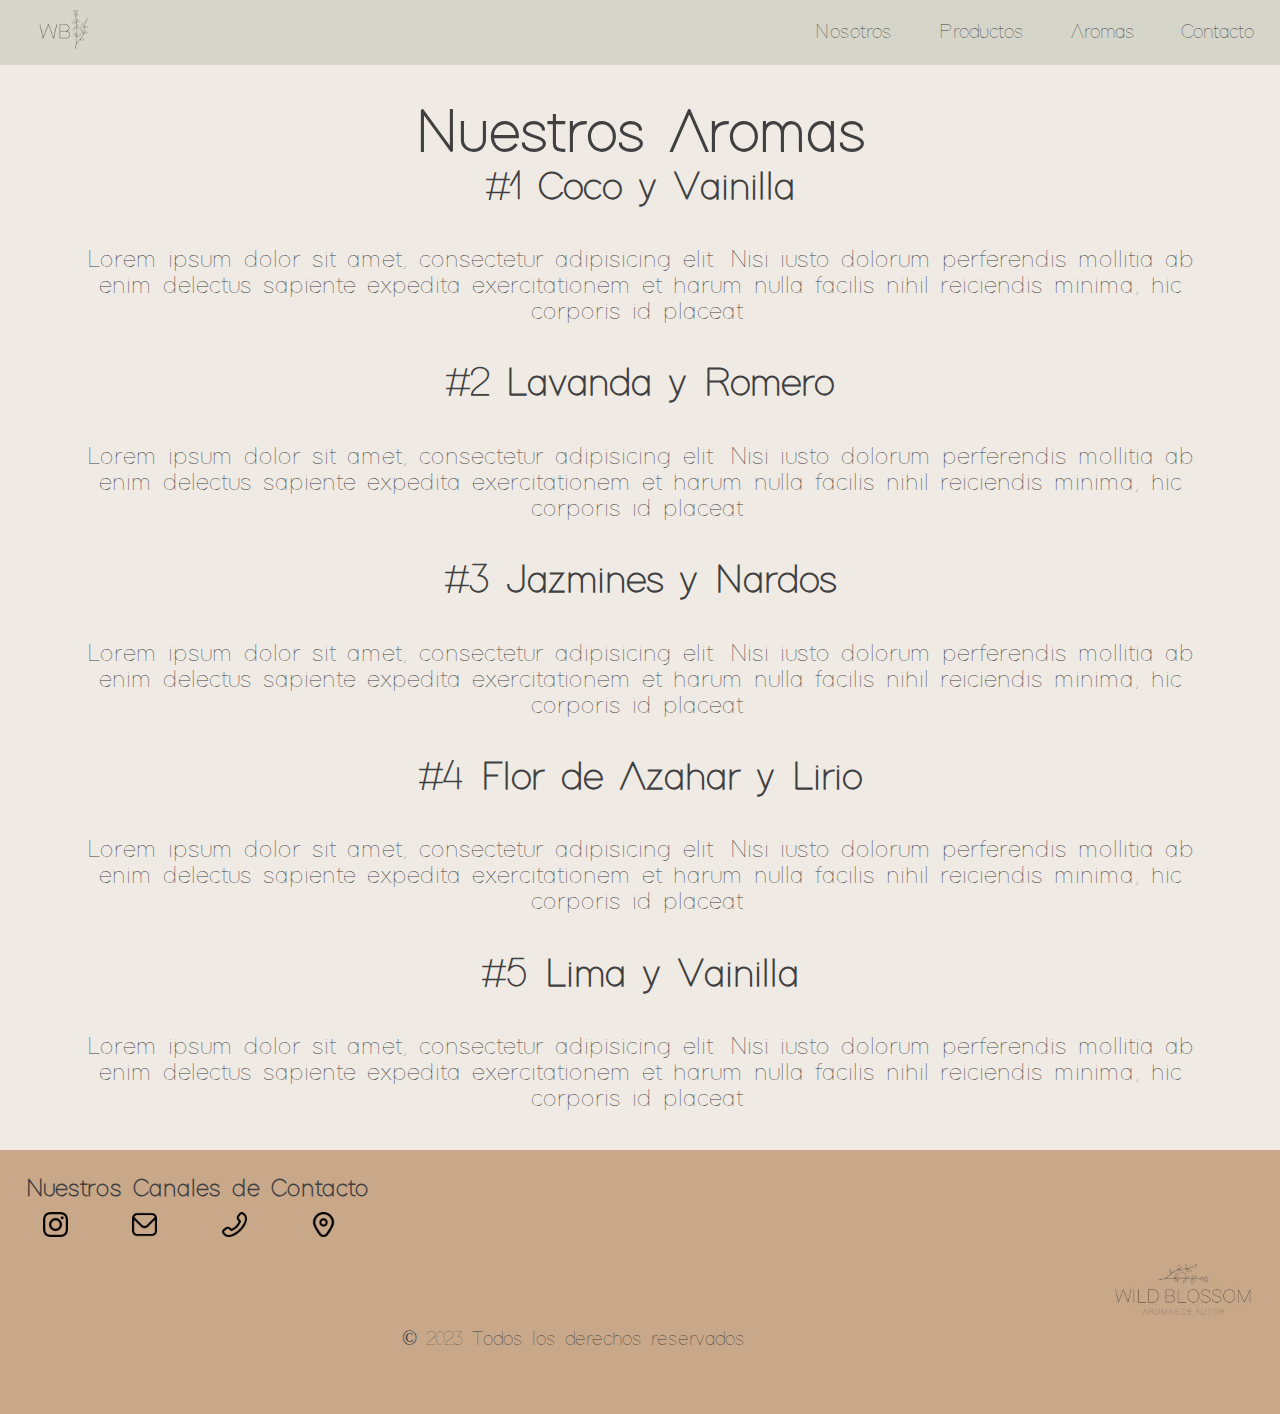
<file: page/Aromas.html>
<!DOCTYPE html>
<html lang="en">
<head>
    <meta charset="UTF-8">
    <meta http-equiv="X-UA-Compatible" content="IE=edge">
    <meta name="viewport" content="width=device-width, initial-scale=1.0">
    <!-- CSS-->
        <link rel="stylesheet" href="../css/style.css">
    <title>Nuestros Aromas</title>
</head>
<body>
<header>
    <a href="../index.html">
        <img src="../Media/WB Logo D6D5CA.JPG" alt="WBC Logo D6D5CA">
        <nav>
            <ul>
                <li>
                    <a href="Nosotros.html">Nosotros</a>
                </li>
                <li>
                    <a href="Productos.html">Productos</a>
                </li>
                <li>
                    <a href="Aromas.html">Aromas</a>
                </li>
                <li>
                    <a href="Contacto.html">Contacto</a>
                </li>
            </ul>
        </nav>
</header>
<main>
    <h1>Nuestros Aromas</h1>
    <h2>#1 Coco y Vainilla</h2>
        <p>Lorem ipsum dolor sit amet, consectetur adipisicing elit. Nisi iusto dolorum perferendis mollitia ab enim delectus sapiente expedita exercitationem et harum nulla facilis nihil reiciendis minima, hic corporis id placeat.</p>
    <h2>#2 Lavanda y Romero</h2>
        <p>Lorem ipsum dolor sit amet, consectetur adipisicing elit. Nisi iusto dolorum perferendis mollitia ab enim delectus sapiente expedita exercitationem et harum nulla facilis nihil reiciendis minima, hic corporis id placeat.</p>
    <h2>#3 Jazmines y Nardos</h2>
        <p>Lorem ipsum dolor sit amet, consectetur adipisicing elit. Nisi iusto dolorum perferendis mollitia ab enim delectus sapiente expedita exercitationem et harum nulla facilis nihil reiciendis minima, hic corporis id placeat.</p>
    <h2>#4 Flor de Azahar y Lirio</h2>
        <p>Lorem ipsum dolor sit amet, consectetur adipisicing elit. Nisi iusto dolorum perferendis mollitia ab enim delectus sapiente expedita exercitationem et harum nulla facilis nihil reiciendis minima, hic corporis id placeat.</p>
    <h2>#5 Lima y Vainilla</h2>
        <p>Lorem ipsum dolor sit amet, consectetur adipisicing elit. Nisi iusto dolorum perferendis mollitia ab enim delectus sapiente expedita exercitationem et harum nulla facilis nihil reiciendis minima, hic corporis id placeat.</p>
</main>
<footer>
    <div class="footerContacto">
    <h4>Nuestros Canales de Contacto</h4>
    <nav>
    <ul class="ulFooter">
        <li>
            <a href="https://www.instagram.com/wild.blossom.candles/?hl=en">
                <img src="../Media/instagram.png" alt="Wild Blossom">
            </a>
        </li>
        <li>
            <a href="mailto:hola@wildblossomcandles.com">
                <img src="../Media/envelope.png" alt="Email"> 
                </a>
        </li>
        <li>
            <a href="tel:+541128449457">
                <img src="../Media/phone-flip.png" alt="Teléfono">
            </a>
        </li>
        <li>
            <a href="https://www.google.com/maps/place/Villa+Berna,+Cordoba/@-31.9142555,-64.7406333,15z/data=!3m1!4b1!4m6!3m5!1s0x95d2ca62efc6e437:0xef69decb8b3dc9cb!8m2!3d-31.9142564!4d-64.7303335!16s%2Fg%2F122hpky1">
                <img src="../Media/marker.png" alt="Ubicación">
            </a>
        </li>
    </ul>
    </nav>
    </div>
    <div class="imagenFooter">
        <img src="../Media/WB Logo Grande C9A88A.JPG" alt="Wild Blossom Candles Logo C9A88A">
    </div>
    <p class="Copyright">© 2023 Todos los derechos reservados.</p>
</footer>
</body>
</html>
</file>
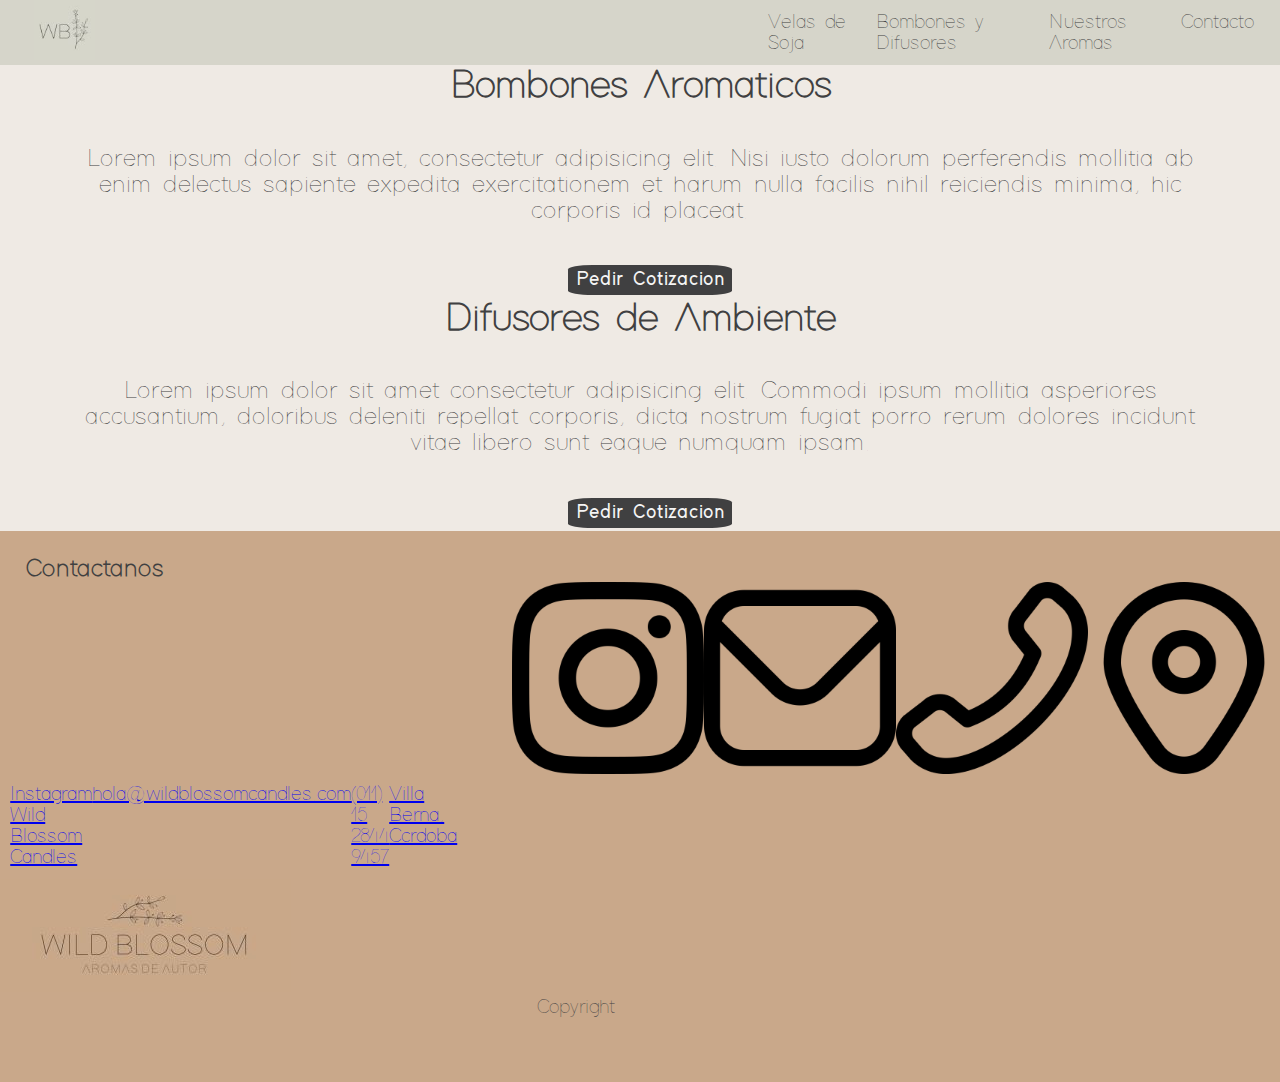
<file: page/Bombones y Difusores.html>
<!DOCTYPE html>
<html lang="en">
<head>
    <meta charset="UTF-8">
    <meta http-equiv="X-UA-Compatible" content="IE=edge">
    <meta name="viewport" content="width=device-width, initial-scale=1.0">
    <!-- CSS-->
    <link rel="stylesheet" href="/css/style.css">
    
        <title>Bombones y Difusores</title>
</head>
<body>
<header>
    <a href="/index.html">
        <img src="/Media/WB Logo D6D5CA.JPG" alt="WBC Logo D6D5CA">
        <nav>
            <ul>
                <li>
                    <a href="Velas.html">Velas de Soja</a>
                </li>
                <li>
                    <a href="Bombones y Difusores.html">Bombones y Difusores</a>
                </li>
                <li>
                    <a href="Aromas.html">Nuestros Aromas</a>
                </li>
                <li>
                    <a href="Contacto.html">Contacto</a>
                </li>
            </ul>
        </nav>
</header>
<main>
    <h2>Bombones Aromaticos</h2>
        <p>Lorem ipsum dolor sit amet, consectetur adipisicing elit. Nisi iusto dolorum perferendis mollitia ab enim delectus sapiente expedita exercitationem et harum nulla facilis nihil reiciendis minima, hic corporis id placeat.</p>
        <a href="Contacto.html">
            <input class="boton" type="submit" value="Pedir Cotizacion">   
        </a>
    <h2>Difusores de Ambiente</h2>
        <p>Lorem ipsum dolor sit amet consectetur adipisicing elit. Commodi ipsum mollitia asperiores accusantium, doloribus deleniti repellat corporis, dicta nostrum fugiat porro rerum dolores incidunt vitae libero sunt eaque numquam ipsam.</p>
        <a href="Contacto.html">
            <input class="boton" type="submit" value="Pedir Cotizacion">   
        </a>
</main>
<footer>
    <h4>Contactanos</h4>
    <div class="imagenFooter">
        <img src="/Media/instagram.png" alt="Instagram">
        <img src="/Media/envelope.png" alt="Email">
        <img src="/Media/phone-flip.png" alt="Teléfono">
        <img src="/Media/marker.png" alt="Ubicación">
    </div>
    <nav>
        <ul>
            <li>
                <a href="https://www.instagram.com/wild.blossom.candles/?hl=en">Instagram Wild Blossom Candles</a>
            </li>
            <li>
                <a href="mailto:hola@wildblossomcandles.com">hola@wildblossomcandles.com</a>
            </li>
            <li>
                <a href="tel:+541128449457">(011) 15 2844 9457</a>
            </li>
            <li>
                <a href="https://www.google.com/maps/place/Villa+Berna,+Cordoba/@-31.9142555,-64.7406333,15z/data=!3m1!4b1!4m6!3m5!1s0x95d2ca62efc6e437:0xef69decb8b3dc9cb!8m2!3d-31.9142564!4d-64.7303335!16s%2Fg%2F122hpky1">Villa Berna, Ccrdoba</a>
            </li>
        </ul>
    </nav> 
    <img src="/Media/WB Logo Grande C9A88A.JPG" alt="Wild Blossom Candles Logo C9A88A">
    <p class="Copyright">Copyright</p>
</footer>
</body>
</html>
</file>
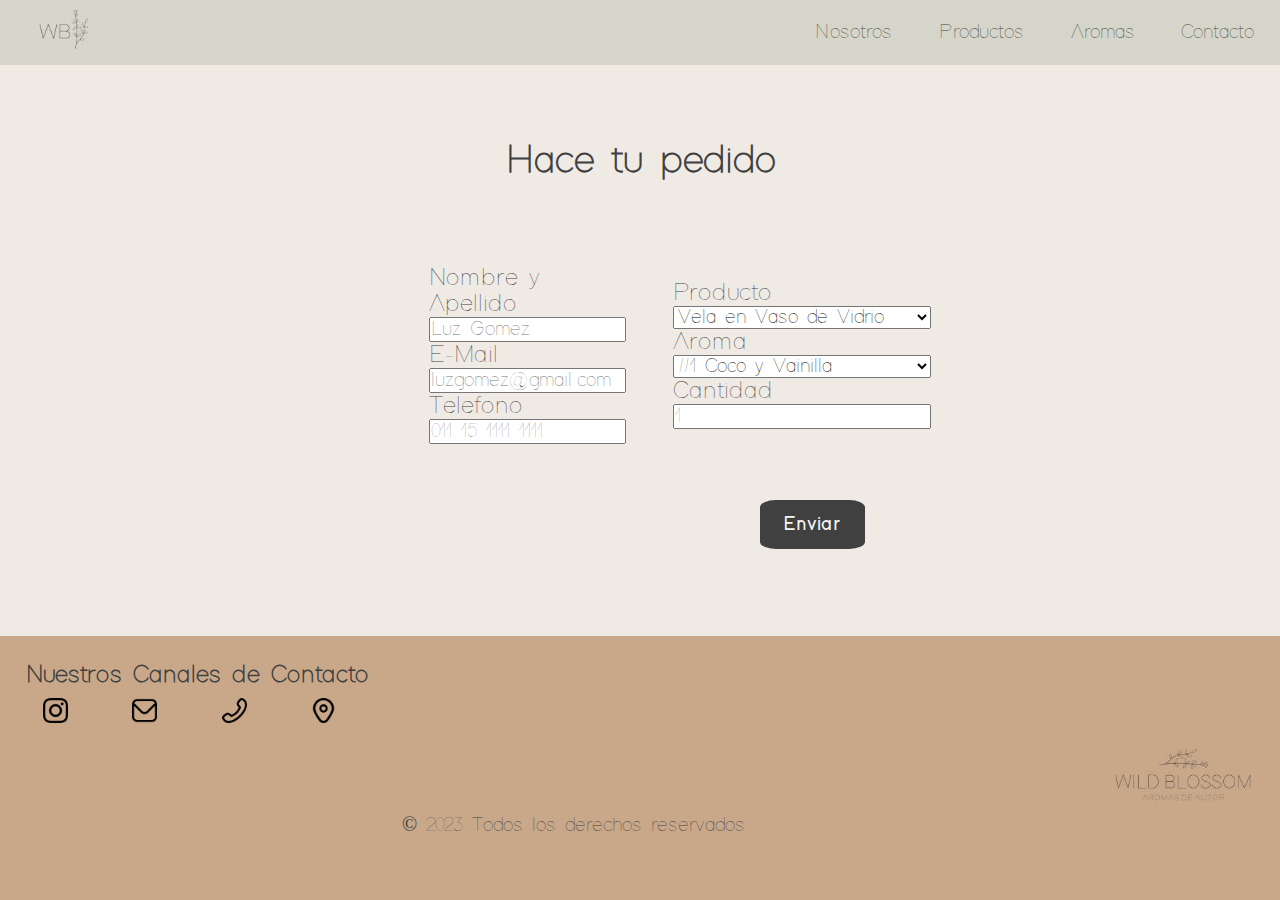
<file: page/Contacto.html>
<!DOCTYPE html>
<html lang="en">

<head>
    <meta charset="UTF-8">
    <meta http-equiv="X-UA-Compatible" content="IE=edge">
    <meta name="viewport" content="width=device-width, initial-scale=1.0">
    <!-- CSS-->
    <link rel="stylesheet" href="../css/style.css">

    <title>Contacto</title>
</head>
<body>
<header>
    <a href="../index.html">
        <img src="../Media/WB Logo D6D5CA.JPG" alt="WBC Logo D6D5CA">
        <nav>
            <ul>
                <li>
                    <a href="Nosotros.html">Nosotros</a>
                </li>
                <li>
                    <a href="Productos.html">Productos</a>
                </li>
                <li>
                    <a href="Aromas.html">Aromas</a>
                </li>
                <li>
                    <a href="Contacto.html">Contacto</a>
                </li>
            </ul>
        </nav> 
</header>
<main class="mainFormulario">
    <h1>Hace tu pedido</h1>

    <form action="Gracias.html" method="post">
        <div class="Formulario">
        <div class="Formulariodatos">
            <label class="labelnombre" for="">Nombre y Apellido</label>
                <input required class="imputnoombre" type="text" name="Nombre y Apellido" id="Nombre y Apellido" placeholder="Luz Gomez">
            <label class="labelmail" for="">E-Mail</label>
                <input required class="imputmail" type="email" name="Mail" id="Mail" placeholder="luzgomez@gmail.com">
            <label class="labeltelefono" for="">Telefono</label>
                <input required class="imputtelefono" type="tel" name="Teléfono" id="Teléfono" placeholder="011 15 1111 1111">
        </div>     
        <div class="Formulariopedido">   
            <label class="labelproducto" for="">Producto</label>
                <select required class="selectproducto" name="" id="">   
                    <option value="vela vidrio">Vela en Vaso de Vidrio</option>
                    <option value="vela ceramica">Vela en Vaso de Ceramica</option>
                    <option value="bombon">Bombon Aromatico</option>
                    <option value="difusor">Difusor de Ambiente</option>
                </select>
            <label class="labelaroma" for="">Aroma</label>
                <select required class="selectaroma" name="" id="">
                    <option value="1">#1 Coco y Vainilla</option>
                    <option value="2">#2 Lavanda y Romero</option>
                    <option value="3">#3 Jazmines y Nardos</option>
                    <option value="4">#4 Flor de Azahar y Lirio</option>
                    <option value="5">#5 Lima y Vainilla</option>
                </select>
            <label class="labelcantidad" for="">Cantidad</label>
                <input required class="imputcantidad" type="number" name="Cantidad" id="Cantiad" placeholder="1">
        </div>
        </div> 
        <div class="botonformulario">
            <input class="boton" type="submit" value="Enviar">
        </div>
        </div>
    </form>
</main>
<footer>
    <div class="footerContacto">
    <h4>Nuestros Canales de Contacto</h4>
    <nav>
    <ul class="ulFooter">
        <li>
            <a href="https://www.instagram.com/wild.blossom.candles/?hl=en">
                <img src="../Media/instagram.png" alt="Wild Blossom">
            </a>
        </li>
        <li>
            <a href="mailto:hola@wildblossomcandles.com">
                <img src="../Media/envelope.png" alt="Email"> 
                </a>
        </li>
        <li>
            <a href="tel:+541128449457">
                <img src="../Media/phone-flip.png" alt="Teléfono">
            </a>
        </li>
        <li>
            <a href="https://www.google.com/maps/place/Villa+Berna,+Cordoba/@-31.9142555,-64.7406333,15z/data=!3m1!4b1!4m6!3m5!1s0x95d2ca62efc6e437:0xef69decb8b3dc9cb!8m2!3d-31.9142564!4d-64.7303335!16s%2Fg%2F122hpky1">
                <img src="../Media/marker.png" alt="Ubicación">
            </a>
        </li>
    </ul>
    </nav>
    </div>
    <div class="imagenFooter">
        <img src="../Media/WB Logo Grande C9A88A.JPG" alt="Wild Blossom Candles Logo C9A88A">
    </div>
    <p class="Copyright">© 2023 Todos los derechos reservados.</p>
</footer>
</body>
</html>
</file>
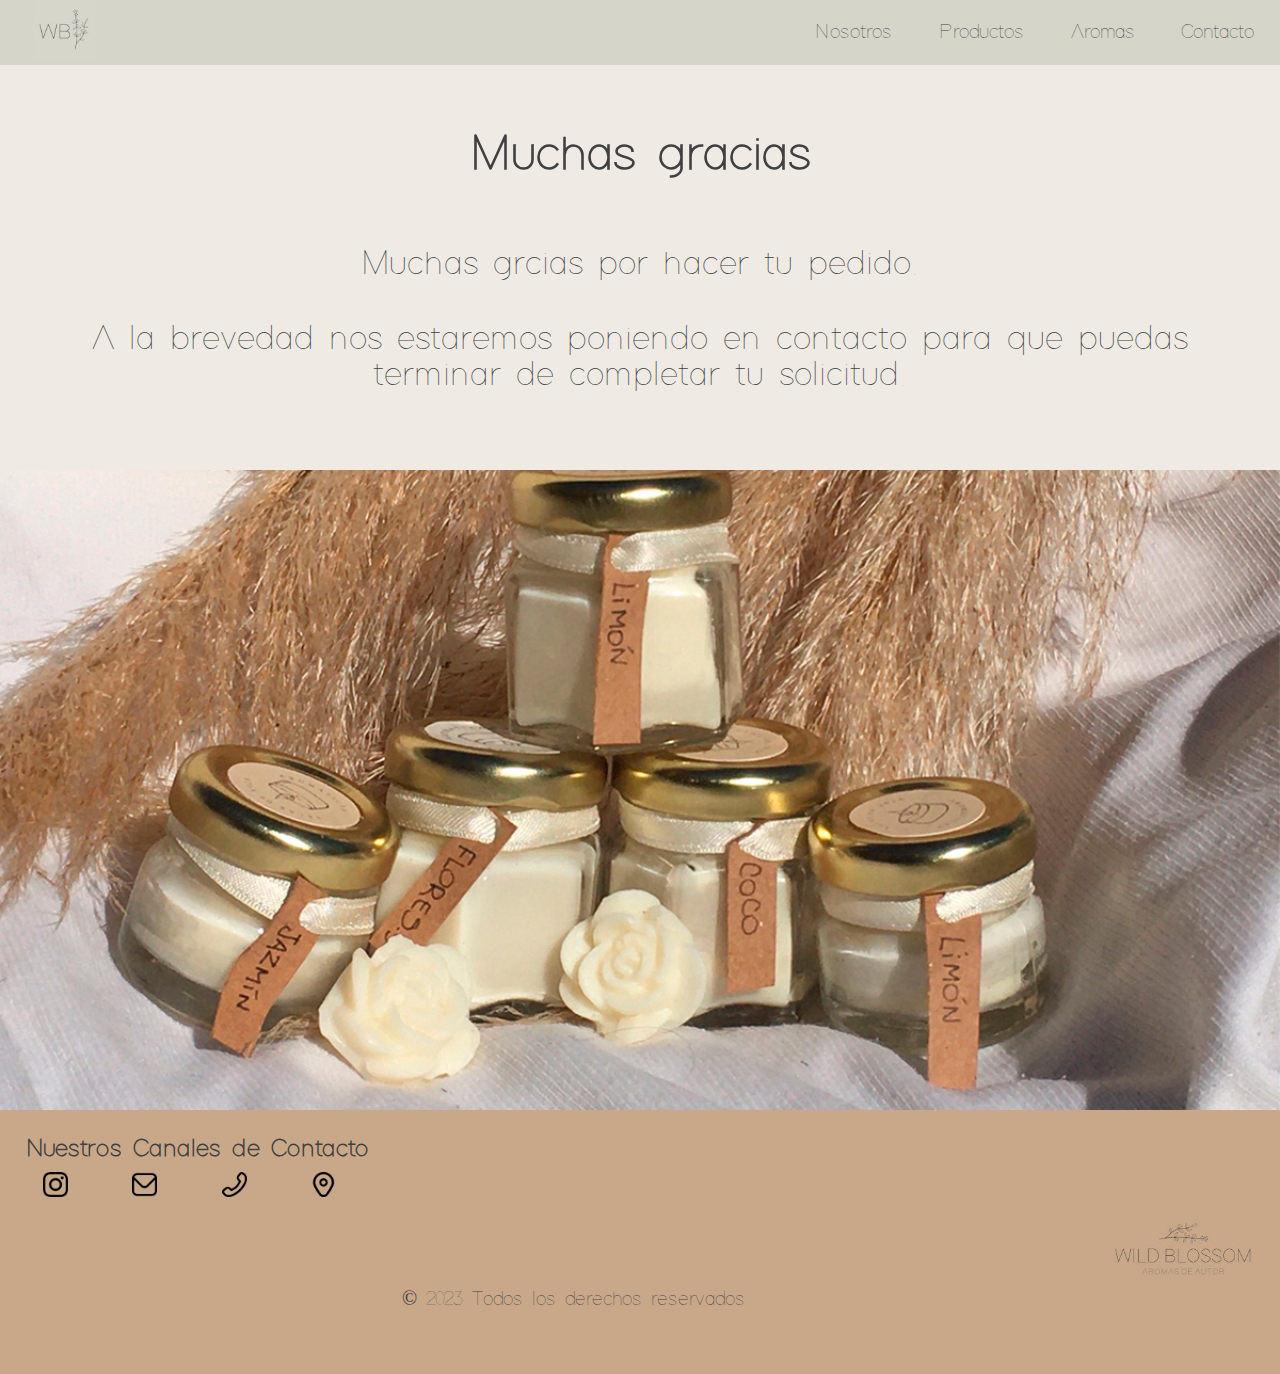
<file: page/Gracias.html>
<!DOCTYPE html>
<html lang="en">
<head>
    <meta charset="UTF-8">
    <meta http-equiv="X-UA-Compatible" content="IE=edge">
    <meta name="viewport" content="width=device-width, initial-scale=1.0">
    <!-- CSS-->
        <link rel="stylesheet" href="../css/style.css">
    <title>Solicitud Enviada</title>
</head>
<body>
<header>
    <a href="../index.html">
        <img src="../Media/WB Logo D6D5CA.JPG" alt="WBC Logo D6D5CA">
        <nav>
            <ul>
                <li>
                    <a href="Nosotros.html">Nosotros</a>
                </li>
                <li>
                    <a href="Productos.html">Productos</a>
                </li>
                <li>
                    <a href="Aromas.html">Aromas</a>
                </li>
                <li>
                    <a href="Contacto.html">Contacto</a>
                </li>
            </ul>
        </nav>
</header>
<main class="Gracias">
    <h2>Muchas gracias</h2>
    <p>Muchas grcias por hacer tu pedido. </p>
    <p>A la brevedad nos estaremos poniendo en contacto para que puedas terminar de completar tu solicitud.</p>
    <img src="../Media/velaslr-0ca21460-bfd5-11eb-85cb-2f0ad9c9c689.jpg" alt="Conjunto de velas">
</main>
<footer>
    <div class="footerContacto">
    <h4>Nuestros Canales de Contacto</h4>
    <nav>
    <ul class="ulFooter">
        <li>
            <a href="https://www.instagram.com/wild.blossom.candles/?hl=en">
                <img src="../Media/instagram.png" alt="Wild Blossom">
            </a>
        </li>
        <li>
            <a href="mailto:hola@wildblossomcandles.com">
                <img src="../Media/envelope.png" alt="Email"> 
                </a>
        </li>
        <li>
            <a href="tel:+541128449457">
                <img src="../Media/phone-flip.png" alt="Teléfono">
            </a>
        </li>
        <li>
            <a href="https://www.google.com/maps/place/Villa+Berna,+Cordoba/@-31.9142555,-64.7406333,15z/data=!3m1!4b1!4m6!3m5!1s0x95d2ca62efc6e437:0xef69decb8b3dc9cb!8m2!3d-31.9142564!4d-64.7303335!16s%2Fg%2F122hpky1">
                <img src="../Media/marker.png" alt="Ubicación">
            </a>
        </li>
    </ul>
    </nav>
    </div>
    <div class="imagenFooter">
        <img src="../Media/WB Logo Grande C9A88A.JPG" alt="Wild Blossom Candles Logo C9A88A">
    </div>
    <p class="Copyright">© 2023 Todos los derechos reservados.</p>
</footer>
</body>
</html>
</file>
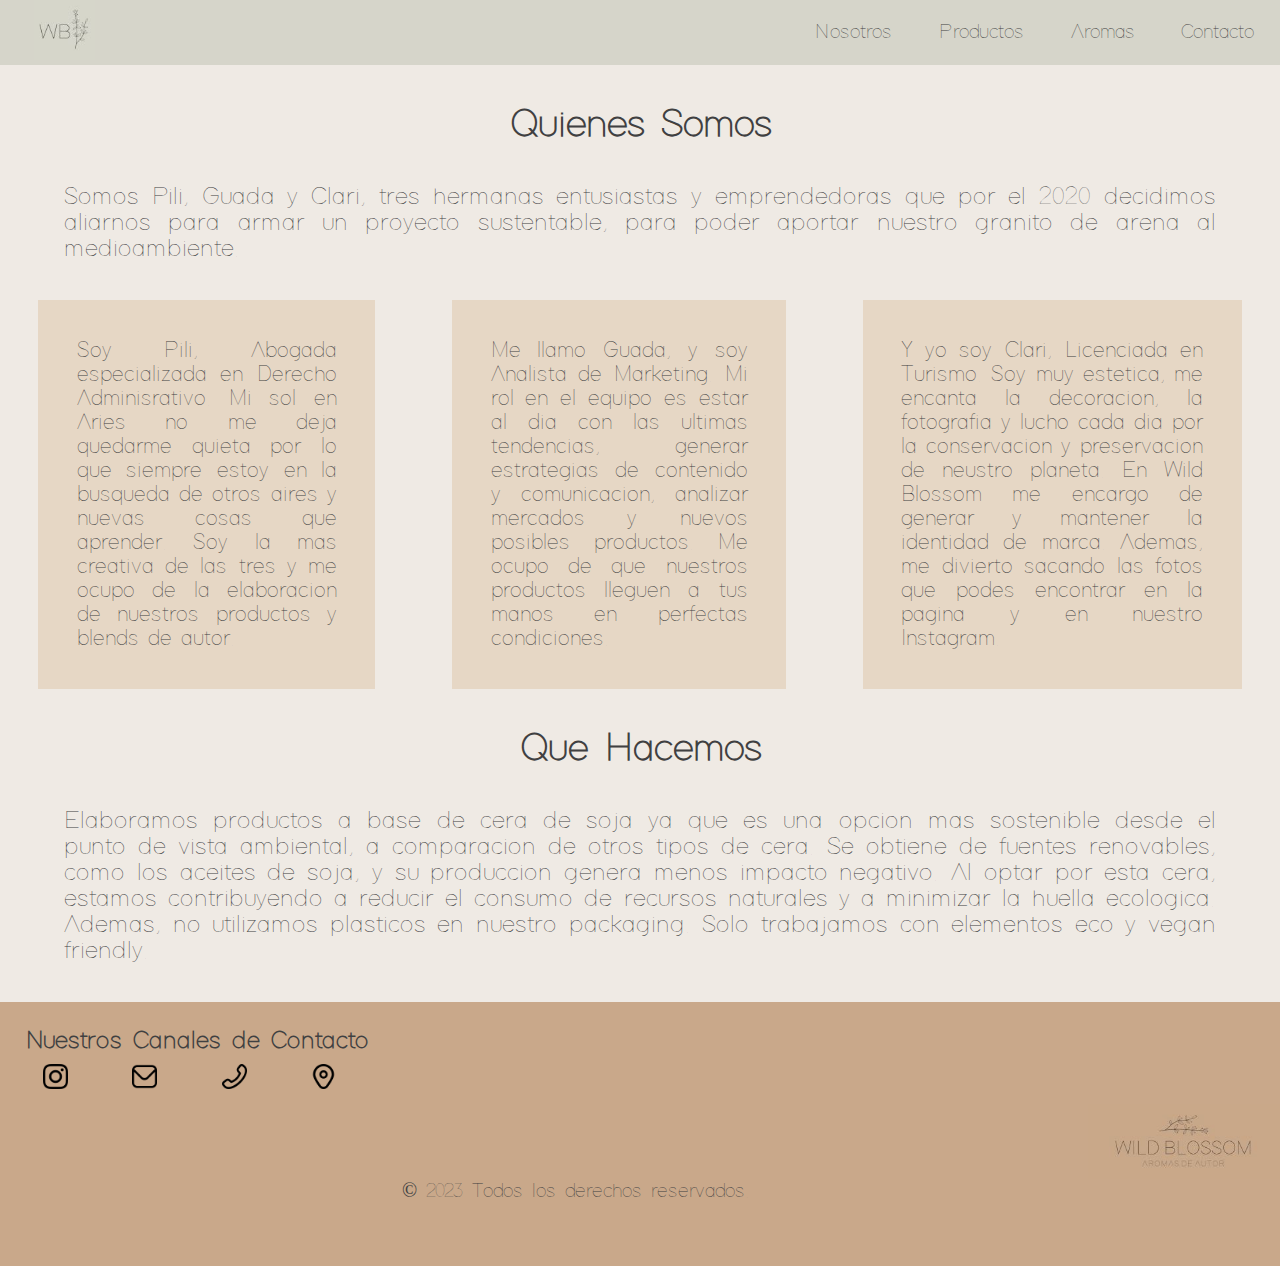
<file: page/Nosotros.html>
<!DOCTYPE html>
<html lang="en">
<head>
    <meta charset="UTF-8">
    <meta http-equiv="X-UA-Compatible" content="IE=edge">
    <meta name="viewport" content="width=device-width, initial-scale=1.0">
    <!-- CSS-->
    <link rel="stylesheet" href="../css/style.css">
    
        <title>Nosotros</title>
</head>
<body>
<header>
    <a href="../index.html">
        <img src="../Media/WB Logo D6D5CA.JPG" alt="WBC Logo D6D5CA">
        <nav>
            <ul>
                <li>
                    <a href="Nosotros.html">Nosotros</a>
                </li>
                <li>
                    <a href="Productos.html">Productos</a>
                </li>
                <li>
                    <a href="Aromas.html">Aromas</a>
                </li>
                <li>
                    <a href="Contacto.html">Contacto</a>
                </li>
            </ul>
        </nav>
</header>
<main>
    <h2 class="somos">Quienes Somos</h2>
        <p class="somosp">Somos Pili, Guada y Clari, tres hermanas entusiastas y emprendedoras que por el 2020 decidimos aliarnos para armar un proyecto sustentable, para poder aportar nuestro granito de arena al medioambiente.</p>
        <ul class="nosotros">
            <li class="pili">
                Soy Pili, Abogada especializada en Derecho Adminisrativo. 
                Mi sol en Aries no me deja quedarme quieta por lo que siempre estoy en la busqueda de otros aires y nuevas cosas que aprender.
                Soy la mas creativa de las tres y me ocupo de la elaboracion de nuestros productos y blends de autor. 
            </li>
            <li class="guada">
                Me llamo Guada, y soy Analista de Marketing.
                Mi rol en el equipo es estar al dia con las ultimas tendencias, generar estrategias de contenido y comunicacion, analizar mercados y nuevos posibles productos.  
                Me ocupo de que nuestros productos lleguen a tus manos en perfectas condiciones. 
            </li>
            <li class="clari">
                Y yo soy Clari, Licenciada en Turismo.
                Soy muy estetica, me encanta la decoracion, la fotografia y lucho cada dia por la conservacion y preservacion de neustro planeta. En Wild Blossom me encargo de generar y mantener la identidad de marca. Ademas, me divierto sacando las fotos que podes encontrar en la pagina y en nuestro Instagram.
            </li>
        </ul>    
        <h2 class="hacemos">Que Hacemos</h2>
        <p class="hacemosp">Elaboramos productos a base de cera de soja ya que es una opcion mas sostenible desde el punto de vista ambiental, a comparacion de otros tipos de cera. Se obtiene de fuentes renovables, como los aceites de soja, y su produccion genera menos impacto negativo. Al optar por esta cera, estamos contribuyendo a reducir el consumo de recursos naturales y a minimizar la huella ecologica. Ademas, no utilizamos plasticos en nuestro packaging. Solo trabajamos con elementos eco y vegan friendly. </p>


        
</main>
<footer>
    <div class="footerContacto">
    <h4>Nuestros Canales de Contacto</h4>
    <nav>
    <ul class="ulFooter">
        <li>
            <a href="https://www.instagram.com/wild.blossom.candles/?hl=en">
                <img src="../Media/instagram.png" alt="Wild Blossom">
            </a>
        </li>
        <li>
            <a href="mailto:hola@wildblossomcandles.com">
                <img src="../Media/envelope.png" alt="Email"> 
                </a>
        </li>
        <li>
            <a href="tel:+541128449457">
                <img src="../Media/phone-flip.png" alt="Teléfono">
            </a>
        </li>
        <li>
            <a href="https://www.google.com/maps/place/Villa+Berna,+Cordoba/@-31.9142555,-64.7406333,15z/data=!3m1!4b1!4m6!3m5!1s0x95d2ca62efc6e437:0xef69decb8b3dc9cb!8m2!3d-31.9142564!4d-64.7303335!16s%2Fg%2F122hpky1">
                <img src="../Media/marker.png" alt="Ubicación">
            </a>
        </li>
    </ul>
    </nav>
    </div>
    <div class="imagenFooter">
        <img src="../Media/WB Logo Grande C9A88A.JPG" alt="Wild Blossom Candles Logo C9A88A">
    </div>
    <p class="Copyright">© 2023 Todos los derechos reservados.</p>
</footer>
</body>
</html>
</file>
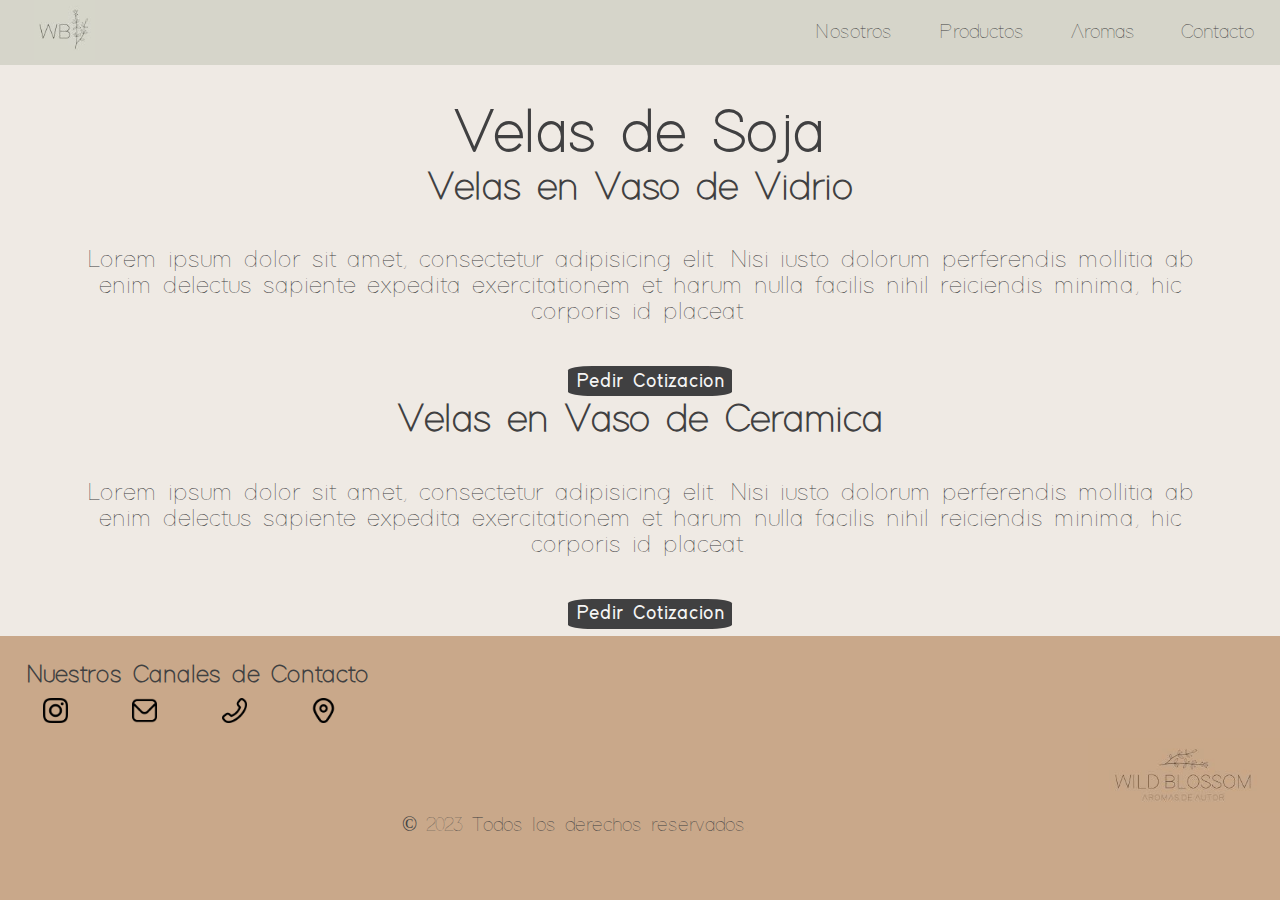
<file: page/Productos.html>
<!DOCTYPE html>
<html lang="en">
<head>
    <meta charset="UTF-8">
    <meta http-equiv="X-UA-Compatible" content="IE=edge">
    <meta name="viewport" content="width=device-width, initial-scale=1.0">
    
    <!-- CSS-->
        <link rel="stylesheet" href="../css/style.css">
    
        <title>Productos</title>
</head>
<body>
<header>
    <a href="../index.html">
        <img src="../Media/WB Logo D6D5CA.JPG" alt="WBC Logo D6D5CA">
        <nav>
            <ul>
                <li>
                    <a href="Nosotros.html">Nosotros</a>
                </li>
                <li>
                    <a href="Productos.html">Productos</a>
                </li>
                <li>
                    <a href="Aromas.html">Aromas</a>
                </li>
                <li>
                    <a href="Contacto.html">Contacto</a>
                </li>
            </ul>
        </nav>
</header>
<main>
    <h1>Velas de Soja</h1>
    <h2>Velas en Vaso de Vidrio</h2>
        <p>Lorem ipsum dolor sit amet, consectetur adipisicing elit. Nisi iusto dolorum perferendis mollitia ab enim delectus sapiente expedita exercitationem et harum nulla facilis nihil reiciendis minima, hic corporis id placeat.</p> 
        <a href="Contacto.html">
            <input class="boton" type="submit" value="Pedir Cotizacion">
        </a>
    <h2>Velas en Vaso de Ceramica</h2>
        <p>Lorem ipsum dolor sit amet, consectetur adipisicing elit. Nisi iusto dolorum perferendis mollitia ab enim delectus sapiente expedita exercitationem et harum nulla facilis nihil reiciendis minima, hic corporis id placeat.</p> 
        <a href="Contacto.html">
            <input class="boton" type="submit" value="Pedir Cotizacion">
        </a>
</main>
<footer>
    <div class="footerContacto">
    <h4>Nuestros Canales de Contacto</h4>
    <nav>
    <ul class="ulFooter">
        <li>
            <a href="https://www.instagram.com/wild.blossom.candles/?hl=en">
                <img src="../Media/instagram.png" alt="Wild Blossom">
            </a>
        </li>
        <li>
            <a href="mailto:hola@wildblossomcandles.com">
                <img src="../Media/envelope.png" alt="Email"> 
                </a>
        </li>
        <li>
            <a href="tel:+541128449457">
                <img src="../Media/phone-flip.png" alt="Teléfono">
            </a>
        </li>
        <li>
            <a href="https://www.google.com/maps/place/Villa+Berna,+Cordoba/@-31.9142555,-64.7406333,15z/data=!3m1!4b1!4m6!3m5!1s0x95d2ca62efc6e437:0xef69decb8b3dc9cb!8m2!3d-31.9142564!4d-64.7303335!16s%2Fg%2F122hpky1">
                <img src="../Media/marker.png" alt="Ubicación">
            </a>
        </li>
    </ul>
    </nav>
    </div>
    <div class="imagenFooter">
        <img src="../Media/WB Logo Grande C9A88A.JPG" alt="Wild Blossom Candles Logo C9A88A">
    </div>
    <p class="Copyright">© 2023 Todos los derechos reservados.</p>
</footer>
</body>
</html>
</file>
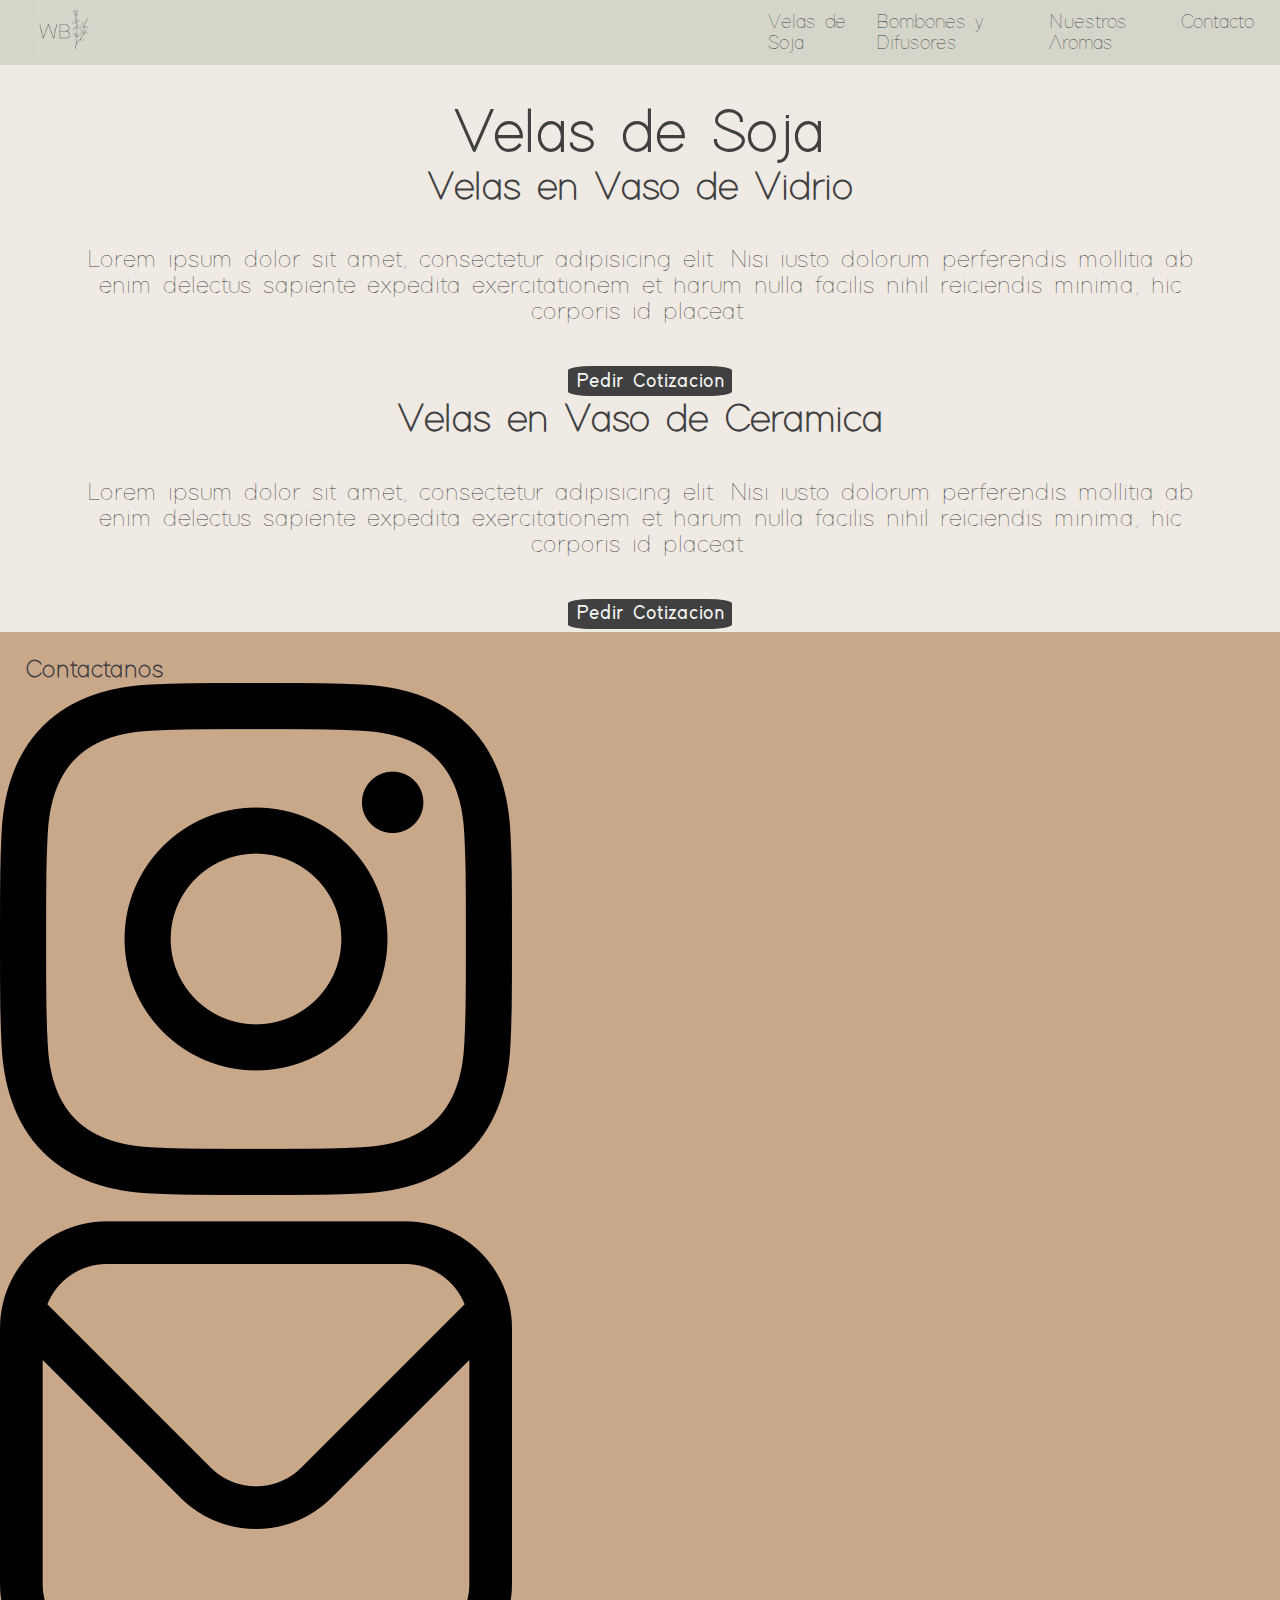
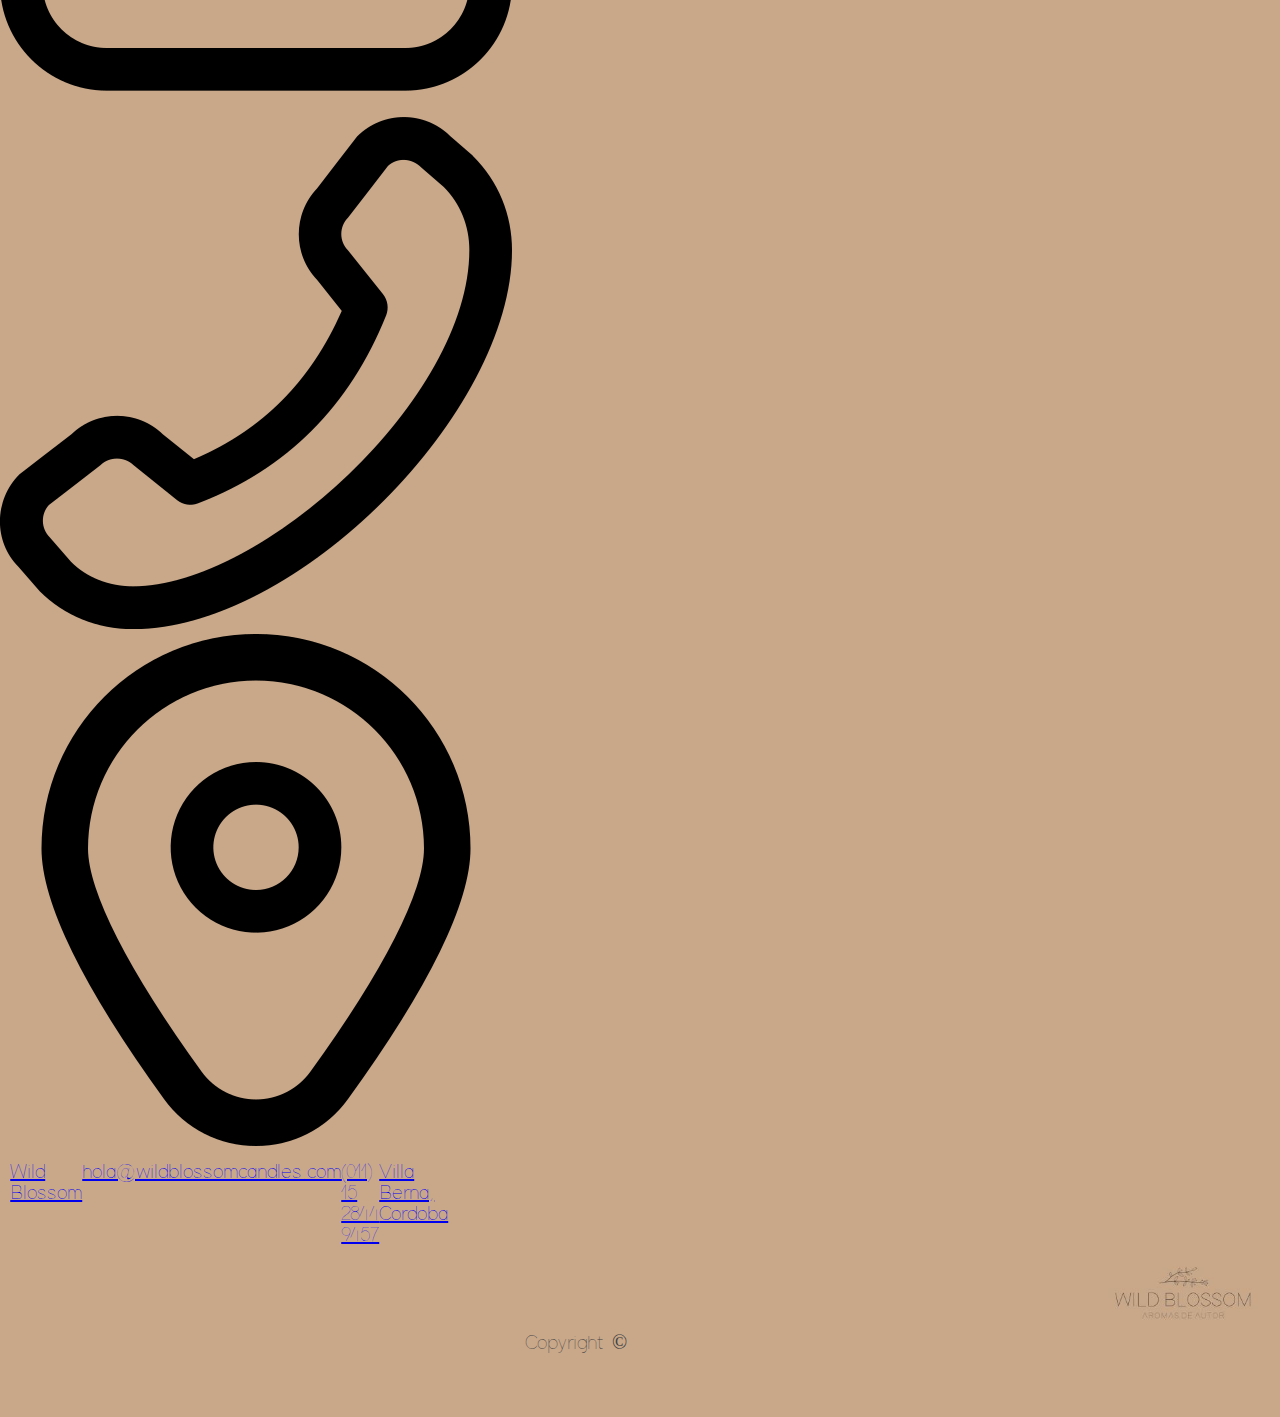
<file: page/Velas.html>
<!DOCTYPE html>
<html lang="en">
<head>
    <meta charset="UTF-8">
    <meta http-equiv="X-UA-Compatible" content="IE=edge">
    <meta name="viewport" content="width=device-width, initial-scale=1.0">
    
    <!-- CSS-->
        <link rel="stylesheet" href="/css/style.css">
    
        <title>Velas de Soja</title>
</head>
<body>
<header>
    <a href="/index.html">
        <img src="/Media/WB Logo D6D5CA.JPG" alt="WBC Logo D6D5CA">
        <nav>
            <ul>
                <li>
                    <a href="Velas.html">Velas de Soja</a>
                </li>
                <li>
                    <a href="Bombones y Difusores.html">Bombones y Difusores</a>
                </li>
                <li>
                    <a href="Aromas.html">Nuestros Aromas</a>
                </li>
                <li>
                    <a href="Contacto.html">Contacto</a>
                </li>
            </ul>
        </nav>
</header>
<main>
    <h1>Velas de Soja</h1>
    <h2>Velas en Vaso de Vidrio</h2>
        <p>Lorem ipsum dolor sit amet, consectetur adipisicing elit. Nisi iusto dolorum perferendis mollitia ab enim delectus sapiente expedita exercitationem et harum nulla facilis nihil reiciendis minima, hic corporis id placeat.</p> 
        <a href="Contacto.html">
            <input class="boton" type="submit" value="Pedir Cotizacion">
        </a>
    <h2>Velas en Vaso de Ceramica</h2>
        <p>Lorem ipsum dolor sit amet, consectetur adipisicing elit. Nisi iusto dolorum perferendis mollitia ab enim delectus sapiente expedita exercitationem et harum nulla facilis nihil reiciendis minima, hic corporis id placeat.</p> 
        <a href="Contacto.html">
            <input class="boton" type="submit" value="Pedir Cotizacion">
        </a>
</main>
<footer>
    <h4>Contactanos</h4>
    <nav>
    <div class="iconosFooter">
        <img src="/Media/instagram.png" alt="Instagram">
        <img src="/Media/envelope.png" alt="Email">
        <img src="/Media/phone-flip.png" alt="Teléfono">
        <img src="/Media/marker.png" alt="Ubicación">
    </div>
    <ul class="ulFooter">
        <li>
            <a href="https://www.instagram.com/wild.blossom.candles/?hl=en">Wild Blossom</a>
        </li>
        <li>
            <a href="mailto:hola@wildblossomcandles.com">hola@wildblossomcandles.com</a>
        </li>
        <li>
            <a href="tel:+541128449457">(011) 15 2844 9457</a>
        </li>
        <li>
            <a href="https://www.google.com/maps/place/Villa+Berna,+Cordoba/@-31.9142555,-64.7406333,15z/data=!3m1!4b1!4m6!3m5!1s0x95d2ca62efc6e437:0xef69decb8b3dc9cb!8m2!3d-31.9142564!4d-64.7303335!16s%2Fg%2F122hpky1">Villa Berna, Cordoba</a>
        </li>
    </ul>
    </nav>
    <div class="imagenFooter">
        <img src="/Media/WB Logo Grande C9A88A.JPG" alt="Wild Blossom Candles Logo C9A88A">
    </div>
    <p class="Copyright">Copyright ©</p>
</footer>
</body>
</html>
</file>
<file: css/style.css>
/*Estilo de fuente*/
@font-face {
   font-family: "Adam Light";
   src: url("../Media/Adam/Adam-Light.ttf");
}

@font-face{
    font-family: "Adam Bold";
    src: url("../Media/Adam/Adam-Bold.ttf");
}

html {
    font-family: "Adam Light";
    color: #404041;
    font-size: 62.5%;
}

@font-face{
    font-family: "Adam Bold";
    src: url("../Media/Adam/Adam-Bold.ttf");
}


/*Estilo del sitio */

* { 
    margin: 0;
    padding: 0;
}

html {
    height: 100%;
}

body {
    min-height: 100%;
    display: flex;
    flex-direction: column;
    min-height: 100%;
    background-color: #efeae4;
}

footer{
    margin-top: auto;
}

/*Estilo de Header*/

header{
    background-color: #d6d5ca;
    font-size: 2rem;
    display: flex;
    flex-direction: row;
    justify-content: space-between;
    align-items: center;
    position: sticky;
}
nav{
    width: 40%;
}
header ul {
    list-style-type: none;
    display: flex;
    justify-content: space-between;
    margin-right: 5%;
}
header ul a {
    color: #404041;
    text-decoration: none;
}

header ul a:hover{
    color: #5e5e5f;
}

header img{
    width: 70%;
    margin-top: 0%;
    margin-left: 40%;
    margin-bottom: 0%;
}

/*Estilo de Main*/

main {
    display: flex;
    flex-direction: column;
    justify-content: center;
    align-items: center;
}


h1 {
    font-size: 6rem;
    display: flex;
    justify-content: center;
    margin-top: 3%;
}
h2 {
    font-size: 4rem;
    display: flex;
    justify-content: center;
    margin-bottom: 3%;
}
h3{
    font-size: 3rem;
}
body p{
    font-size: 2.5rem;
    text-align: center;
    width: 90%;
    margin-bottom: 3%;
}
.imagenBody {
    max-height: 100%;
    max-width: 100%;
    margin-right: 0%;
    margin-left: 0%;
    margin-bottom: 2%;
}
.valores {
    display: grid;
    grid-template-columns: repeat(3,30%);
    grid-template-rows: 70% 30%;
    grid-template-areas: 
    "imgsustentabilidad imgarmnia imgcalma"
    "sustentabilidad armonia calma";
    justify-items: center;
    align-items: center;
    justify-content: space-evenly;
    align-content: center;
}
.valores img {
    width: 100%;
    height: 100%;
}

.imgSustentabilidad {
    grid-area: imgsustentabilidad;
}
.imgArmonia {
    grid-area: imgarmonia;
}
.imgCalma {
    grid-area: imgcalma;
}
.Sustentabilidad {
    grid-area: sustentabilidad;
}
.Armonia {
    grid-area: armonia;
}
.Calma {
    grid-area: calma;
}

/*Estilo de Footer*/

footer{
    background-color: #C9A88A;
    font-size: 2rem;    
}

footer ul {
    list-style-type: none;
    display: flex;
    justify-content: space-around;
    align-content: center;
    margin: 2%;
    width: 70%;
}
footer p{
    font-size: 2rem;
    text-align: center;
    padding-bottom: 2%;
}
.imagenFooter img {
    width: 15%;
}
.ulFooter img{
    width: 25px;
}

.imagenFooter{
    display: flex;
    justify-content: end;
}

footer h4{
    font-size: 2.5rem;
    display: flex;
    padding-top: 2%;
    padding-left: 2%;
}

/*Estilo de Nosotros*/

.somos, .hacemos {
    margin: 3%;
}

.somosp, .hacemosp {
    text-align: justify;
}

.nosotros {
    font-size: 2.2rem;
    list-style-type: none;
    display: flex;
    justify-content: space-around;
    align-content: center;
    width: 100%;
}

.pili, .guada, .clari {
    margin-left: 3%;
    margin-right: 3%;
    text-align: justify;
    background-color:#e6d7c5;
    padding: 3%;
}

/*Estilo de Producto*/

.velas {
    margin: 3%;
    text-align: center;
    width: 90%;
    display: grid;
    grid-template-columns: 50% 50%;
    grid-template-rows: 40% 10% 10% 30% 10%;
    justify-content: space-around;
}


.vidrio img {
    width: 40%;
}

.ceramica img {
    width: 38%;
}

.bombondifusor {
    margin-top: 0%;
    margin-bottom: 3%;
    text-align: center;
    width: 90%;
    display: grid;
    grid-template-columns: 50% 50%;
    grid-template-rows: 40% 10% 10% 30% 10%;
    justify-content: space-around;
}

.bombon img {
    width: 40.5%;
}

.difusor img {
    width: 38%;
}

.velas h2, .bombondifusor h2 {
    margin: 3%;
    font-size: 3rem;
}

.velas p, .bombondifusor p {
    margin: 4%;
    list-style-type: none;
    font-size: 2.5rem;
    text-align: justify;
}


.velas ul, .bombondifusor ul {
    margin: 4%;
    list-style-type: none;
    font-size: 2rem;
    text-align: justify;
}

.botoncontacto{
    background-color: #404041;
    font-family: "Adam Bold";
    font-size: 2rem;
    border: #404041;
    padding: 3% 5%;
    color: whitesmoke;
    margin: 2%;
    border-radius: 15%;
    box-shadow: #323233;
}
.botoncontacto:hover{
    background-color: #5e5e5f;
}

/*Estilo de Aromas*/

.nuestrosaromas {
    margin: 5%;
    font-size: 4rem;
}


.aromas {
    text-align: center;
    font-size: 2.7rem;
}

.coco img {
    width: 100%;
}
.lavandaweb, .azaharweb, .jazminweb {
    width: 25%;
}

.limaweb {
    width: 30%;
}

.coco, .lavanda, .jazmin, .azahar, .lima {
    margin: 3%;
    text-align: justify;
    width: 90%;
    display: flex;
    align-items: center;
}


.cocotexto, .lavandatexto, .jazmintexto, .azahartexto, .limatexto {
    display: flex;
    flex-direction: column;
    justify-content: center;
    align-items: center;
}



/*Estilo del Form Contacto*/

.mainFormulario {
    margin: 3%;
}

.mainFormulario h1 {
    margin-bottom: 5%;
    font-size: 4rem;
}
.Formulario{
    display: flex;
    flex-direction: row;
    justify-content: space-evenly;
    align-items: center;
    width: 100%;
    margin-bottom: 5%;
}

.Formulariodatos{
    display: flex;
    margin: 5%;
    font-size: 2.5rem;
    border-radius: 2%;
    font-family: "Adam Light";
    border-width: thin;
    flex-direction: column;
    justify-content: space-evenly;
    align-items: left;
}

.Formulariopedido{
    display: flex;
    margin: 5%;
    font-size: 2.5rem;
    border-radius: 2%;
    font-family: "Adam Light";
    border-width: thin;
    flex-direction: column;
    justify-content: space-evenly;
    align-items: left;
}

.labelaroma, .labelproducto, .labelcantidad {
    font-family: "Adam Light";
    font-size: 2.5rem;
}

input {
    font-family: "Adam Light";
    font-size: 2rem;
}

select {
    font-family: "Adam Light";
    font-size: 2rem;
}

.botonformulario {
    text-align: end
}

.boton{
    background-color: #404041;
    font-family: "Adam Bold";
    font-size: 2rem;
    border: #404041;
    padding: 3% 5%;
    color: whitesmoke;
    margin: 2%;
    border-radius: 15%;
    box-shadow: #323233;
}
.boton:hover{
    background-color: #5e5e5f;
}

/*Estilo de Gracias.html*/

.Gracias main {
    margin: 0%;
}

.Gracias h2{
    margin: 5%;
    font-size: 5rem;
}
.Gracias p {    
    font-size: 3.5rem;
}
.Gracias img {
    width: 100%;
    margin-right: 0%;
    margin-left: 0%;
    margin-top: 3%;
}

/*Web responsive (cambios entre mobile y web) ------------------------------------------------------------ */

@media only screen and (min-width:501px) {

.Graciasmobile {
    display: none;
}

.lavandamobile, .jazminmobile, .azaharmobile, .limamobile {
    display: none;
}

}

/*Mobile responsive ------------------------------------------------------------ */

@media only screen and (max-width:500px) {

    /*Estilo de Header Mobile*/

    header{
        flex-direction: column;
        font-size: 2rem;
        padding-bottom: 1%;
        align-items: end;
        position: sticky;
    }
    header img {
        width: 50%; 
        margin-left: 30%;
        margin-top: 10%;
    }

    nav {
        width: 95%; 
    }

    /*Estilo de Main Mobile*/

    h1 {
        font-size: 4rem; 
    }
    h2 {
        font-size: 3rem; 
        margin-top: 2%;
        margin-bottom: 2%;
    }
  
    body p{
        font-size: 2.5rem;
        text-align: center;
    }
    .valores {
        display: grid;
        grid-template-columns: 1.5fr 1fr;
        grid-template-rows: 100%;
        grid-template-areas: 
        "sustentabilidad armonia calma";
        justify-items: center;
        align-items: center;
        justify-content: space-between;
        align-content:center;
        margin-top: 2%;
        margin-bottom: 2%;
    }
    .valores img {
        display: none;
    }

    .Sustentabilidad,.Armonia, .Calma {
        font-size: 2.2rem;
    }

    /*Estilo de Footer Mobile*/

    footer{
        font-size: 1.5rem;    
        margin-top: 2%;
    }
    footer h4{
        font-size: 1.75rem;
    }
    .imagenFooter{
        display: none
    }
    .ulFooter img{
        width: 15px;
    }
    .iconosFooter, .ulFooter {
        display: flex;
        flex-direction: row;
        align-items: center;
        margin-left: 5%;
        justify-content: space-around;
}
footer nav {
    margin-top: 5%;
    justify-content: left;
    text-align: left;
}
footer p{
    font-size: 1rem;
    text-align: right;
    padding-bottom: 2%;
}

/*Estilo de Nosotros Mobile*/

.somos {
    margin: 10%;
}

.hacemosp  { 
    margin-bottom: 15%;
    margin-top: 10%;
}

.nosotros {
    flex-direction: column;
    margin: 5%;
}

.pili, .guada, .clari {
    margin: 5%;
    padding: 5%;
}

/*Estilo de Producto Mobile*/

.velas {
    display: flex;
    flex-direction: column;
    justify-content: center;
    align-items: center;
}



.vidrio img {
    width: 100%;
}


.ceramica img {
    width: 100%;
    margin-top: 3%;
}

.bombondifusor {
    display: flex;
    flex-direction: column;
    justify-content: center;
    align-items: center;
}


.bombon img {
    width: 100%;
}

.difusor img {
    width: 100%;
    margin-top: 3%;
}

.velas h2, .bombondifusor h2 {
    margin: 3%;
}

.velas p, .bombondifusor p {
    margin: 4%;
    list-style-type: none;
    font-size: 2.5rem;
    text-align: justify;
}


.velas ul, .bombondifusor ul {
    margin: 4%;
    list-style-type: none;
    font-size: 2rem;
    text-align: justify;
}

.botoncontacto{
    background-color: #404041;
    font-family: "Adam Bold";
    font-size: 1.75rem;
    border: #404041;
    padding: 3% 5%;
    color: whitesmoke;
    margin: 2%;
    border-radius: 15%;
    box-shadow: #323233;
}
.boton:hover{
    background-color: #5e5e5f;
}

/*Estilo de Aromas Mobile*/

.nuestrosaromas {
    margin-top: 10%; 
    margin-bottom: 3%;
}

.aromas {
    margin-top: 5%;
}

.coco, .lavanda, .jazmin, .azahar, .lima {
    flex-direction: column;
}

.coco h2, .lavanda h2, .jazmin h2, .azahar h2, .lima h2{
    margin-top: 3%;
}    

.lavandaweb, .jazminweb, .azaharweb, .limaweb {
    display: none;
}

.lavandamobile, .jazminmobile, .azaharmobile, .limamobile {
    width: 100%;
}

/*Estilo del Form Contacto Mobile*/

.mainFormulario {
    display: flex;
    flex-direction: column;
    justify-content: center;
    align-items: center;
}

.mainFormulario h1 {
    margin-top: 10%; 
    margin-bottom: 3%;
}

.Formulario{
    flex-direction: column;
    margin-top: 3%;
    margin-bottom: 3%;
}   

.Formulariodatos {
    text-align: center;
}

.Formulariopedido {
    text-align: center;
}



.labelaroma, .labelproducto {
    font-family: "Adam Light";
    text-align: center;
}   

.labelcantidad {
    font-family: "Adam Light";
    font-size: 3rem;
    margin-top: 3%;
    text-align: center;
}


input {
    font-family: "Adam Light";
    font-size: 3rem;
    text-align: center;
}

select {
    font-family: "Adam Light";
    font-size: 3rem;
    text-align: center;
}

.botonformulario {
    text-align: center;
    margin: 2%;
}

.boton{
    background-color: #404041;
    font-family: "Adam Bold";
    font-size: 2rem;
    border: #404041;
    padding: 8% 10%;
    color: whitesmoke;
    margin: 2%;
    border-radius: 15%;
    box-shadow: #323233;
}

/*Estilo de Gracias.html*/

.Gracias h2{
    margin: 5%;
    font-size: 3rem;
}
.Gracias p {
    margin: 2%;
    font-size: 2rem;
}

.Gracias img {
    margin-bottom: 0;
}

.Graciasweb {
    display: none;
}

}
</file>
